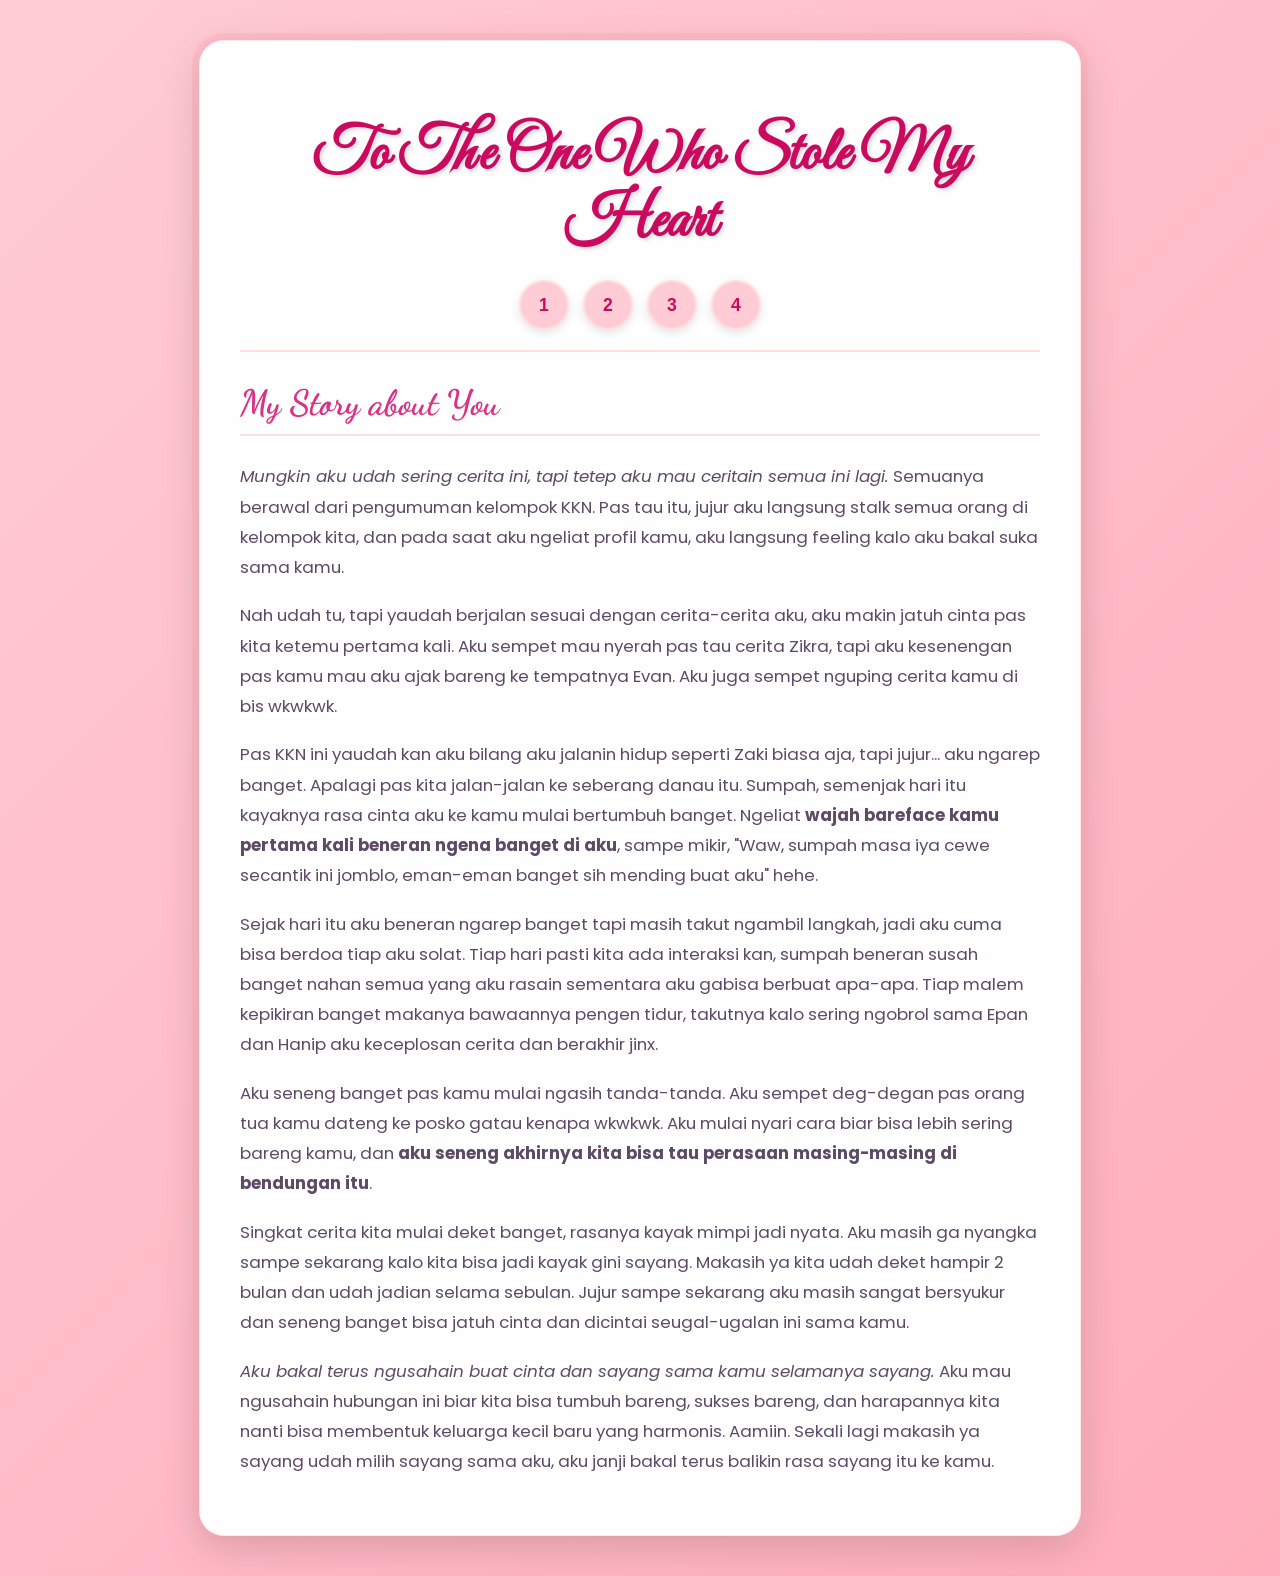
<file: index.html>
<!DOCTYPE html>
<html lang="en">
<head>
    <meta charset="UTF-8">
    <meta name="viewport" content="width=device-width, initial-scale=1.0">
    <title>for my wofelyyy aura ahza hanania</title>
    <link rel="stylesheet" href="style.css">
</head>
<body>
    <div class="container main-container">
        <header>
            <h1>To The One Who Stole My Heart</h1>
        </header>
        
        <nav>
            <button onclick="showContent('story')">1</button>
            <button onclick="showContent('thingsILove')">2</button>
            <button onclick="showContent('soundtrack')">3</button>
            <button onclick="showContent('photoAlbum')">4</button>
        </nav>
     
        <main id="content-area">
            
            <div id="story" class="content show">
                <h2>My Story about You</h2>
                
                <p>
                    <i>Mungkin aku udah sering cerita ini, tapi tetep aku mau ceritain semua ini lagi.</i> Semuanya berawal dari pengumuman kelompok KKN. Pas tau itu, jujur aku langsung stalk semua orang di kelompok kita, dan pada saat aku ngeliat profil kamu, aku langsung feeling kalo aku bakal suka sama kamu. 
                </p>
                <p>
                    Nah udah tu, tapi yaudah berjalan sesuai dengan cerita-cerita aku, aku makin jatuh cinta pas kita ketemu pertama kali. Aku sempet mau nyerah pas tau cerita Zikra, tapi aku kesenengan pas kamu mau aku ajak bareng ke tempatnya Evan. Aku juga sempet nguping cerita kamu di bis wkwkwk.
                </p>
                <p>
                    Pas KKN ini yaudah kan aku bilang aku jalanin hidup seperti Zaki biasa aja, tapi jujur... aku ngarep banget. Apalagi pas kita jalan-jalan ke seberang danau itu. Sumpah, semenjak hari itu kayaknya rasa cinta aku ke kamu mulai bertumbuh banget. Ngeliat <b>wajah bareface kamu pertama kali beneran ngena banget di aku</b>, sampe mikir, "Waw, sumpah masa iya cewe secantik ini jomblo, eman-eman banget sih mending buat aku" hehe.
                </p>
                <p>
                    Sejak hari itu aku beneran ngarep banget tapi masih takut ngambil langkah, jadi aku cuma bisa berdoa tiap aku solat. Tiap hari pasti kita ada interaksi kan, sumpah beneran susah banget nahan semua yang aku rasain sementara aku gabisa berbuat apa-apa. Tiap malem kepikiran banget makanya bawaannya pengen tidur, takutnya kalo sering ngobrol sama Epan dan Hanip aku keceplosan cerita dan berakhir jinx.
                </p>
                <p>
                    Aku seneng banget pas kamu mulai ngasih tanda-tanda. Aku sempet deg-degan pas orang tua kamu dateng ke posko gatau kenapa wkwkwk. Aku mulai nyari cara biar bisa lebih sering bareng kamu, dan <b>aku seneng akhirnya kita bisa tau perasaan masing-masing di bendungan itu</b>.
                </p>
                <p>
                    Singkat cerita kita mulai deket banget, rasanya kayak mimpi jadi nyata. Aku masih ga nyangka sampe sekarang kalo kita bisa jadi kayak gini sayang. Makasih ya kita udah deket hampir 2 bulan dan udah jadian selama sebulan. Jujur sampe sekarang aku masih sangat bersyukur dan seneng banget bisa jatuh cinta dan dicintai seugal-ugalan ini sama kamu.
                </p>
                <p>
                    <i>Aku bakal terus ngusahain buat cinta dan sayang sama kamu selamanya sayang.</i> Aku mau ngusahain hubungan ini biar kita bisa tumbuh bareng, sukses bareng, dan harapannya kita nanti bisa membentuk keluarga kecil baru yang harmonis. Aamiin. Sekali lagi makasih ya sayang udah milih sayang sama aku, aku janji bakal terus balikin rasa sayang itu ke kamu.
                </p>
            </div>

            <div id="thingsILove" class="content">
                <h2>All The Little Things I Love About U</h2>
                <ul>
                    <li>I Love Your Name</li>
                    <li>I Love Your Style</li>
                    <li>I Love Your Look</li>
                    <li>I Love Your Smile</li>
                    <li>I Love Your Eyes</li>
                    <li>I Love Your Laugh</li>
                    <li>I Love Your Voice</li>
                    <li>I Love Your Expressions</li>
                    <li>I Love Your Personality</li>
                    <li>I Love Your Kindness</li>
                    <li>I Love Your Patience</li>
                    <li>I Love Your Sense of Humor</li>
                    <li>I Love Your Confidence</li>
                    <li>I Love Your Positive Outlook</li>
                    <li>I Love The Way You Listen</li>
                    <li>I Love The Way You Love Me</li>
                    <li>I Love Your Silly Jokes</li>
                </ul>
                <p>
                    And honestly, I really hope to spend the rest of my time right here, so I can watch this list of things I love about you grow exponentially, from a simple start to a beautiful, infinite number.                
                </p>
            </div>

            <div id="soundtrack" class="content">
                <h2>The Soundtrack of My Obsession</h2>
                <p style="text-align: center; margin-bottom: 20px;">Lagu lagu yang buat aku kebayang sama kamu</p>
                
               <iframe data-testid="embed-iframe" style="border-radius:12px" 
               src="https://open.spotify.com/embed/playlist/1KHzj1It09iGmIIvkzum1D?utm_source=generator&theme=0&si=85cc73691477487e" width="100%" height="352" frameBorder="0" allowfullscreen="" allow="autoplay; clipboard-write; encrypted-media; fullscreen; picture-in-picture" loading="lazy">
            </iframe>
            </div>
        
            <div id="photoAlbum" class="content">
                        <h2>Our Journey in Pictures</h2>
                         <p style="text-align: center; margin-bottom: 25px;">Maaf kalo gabisa masukin semuanya, dan ga urut jugaa.. next seiring berjalannya waktu bakal terus akuu updatee kok</p>
    
                        <!-- Tempat kosong, isinya bakal dibikin otomatis sama script -->
                        <div class="gallery" id="autoGallery"></div>
                    </div>
                </div>
            </div>
        </main>
    </div>

    <script>
        function showContent(contentId) {
            const allContent = document.querySelectorAll('.content');
            allContent.forEach(content => {
                content.classList.remove('show');
            });

            const selectedContent = document.getElementById(contentId);
            selectedContent.classList.add('show');
        }

        document.addEventListener('DOMContentLoaded', (event) => {
            showContent('story');
        });
        // Script buat generate foto otomatis
        const galleryContainer = document.getElementById('autoGallery');
        const totalPhotos = 49; // Ganti angka ini sesuai jumlah total foto lu

        for (let i = 1; i <= totalPhotos; i++) {
            const polaroidDiv = document.createElement('div');
            polaroidDiv.className = 'polaroid';
            
            polaroidDiv.innerHTML = `
                <img src="foto (${i}).jpg" alt="Momen ${i}">
            `;
            galleryContainer.appendChild(polaroidDiv);
        }
    </script>
</body>
</html>
</file>
<file: style.css>
@import url('https://fonts.googleapis.com/css2?family=Dancing+Script:wght@400;700&family=Great+Vibes&family=Poppins:wght@300;400;600&display=swap');

body {
    font-family: 'Poppins', sans-serif;
    background: linear-gradient(135deg, #ffccd5, #ff8fa3); 
    background-size: 200% 200%; 
    animation: gradientAnimation 15s ease infinite; 
    color: #4B4453;
    display: flex;
    justify-content: center;
    align-items: center;
    min-height: 100vh;
    margin: 0;
    text-align: center;
    position: relative; 
}

@keyframes gradientAnimation {
    0% {background-position: 0% 50%;}
    50% {background-position: 100% 50%;}
    100% {background-position: 0% 50%;}
}

body::before {
    content: '';
    position: absolute;
    top: 0;
    left: 0;
    width: 100%;
    height: 100%;
    background-image: url('https://www.toptal.com/designers/subtlepatterns/patterns/tiny-variations.png'); 
    background-repeat: repeat;
    opacity: 0.3; 
    pointer-events: none;
    z-index: -1;
    filter: brightness(1.1) contrast(1.1); 
    animation: shimmer 10s infinite alternate; 
}

@keyframes shimmer {
    from { opacity: 0.25; }
    to { opacity: 0.35; }
}

.container {
    background-color: rgba(255, 255, 255, 0.98); 
    padding: 40px;
    border-radius: 25px; 
    box-shadow: 0 12px 40px rgba(0, 0, 0, 0.15), 
                0 0 0 7px rgba(255, 182, 193, 0.6); 
    max-width: 800px;
    width: 90%;
    position: relative; 
    overflow: hidden; 
    border: 1px solid rgba(255, 228, 230, 0.8); 
    margin: 40px Auto;
}

h1 {
    font-family: 'Great Vibes', cursive; 
    font-size: 3.8em; 
    color: #c90a5f; 
    text-shadow: 2px 2px 4px rgba(0,0,0,0.15); 
    margin-bottom: 25px;
    line-height: 1.1; 
}

h2 {
    font-family: 'Dancing Script', cursive; 
    font-size: 2.2em;
    color: #d63384;
    border-bottom: 2px solid #ffdde1; 
    padding-bottom: 10px;
    margin-bottom: 25px;
    text-shadow: 1px 1px 2px rgba(0,0,0,0.05); 
}

p {
    font-family: 'Poppins', sans-serif;
    line-height: 1.8; 
    font-size: 1.05em; 
    color: #5d4a66; 
    margin-bottom: 18px; 
}

.main-container nav {
    margin-bottom: 30px;
    border-bottom: 2px solid #ffdde1; 
    padding-bottom: 20px;
}

.main-container nav button {
    margin: 0 5px; 
    background-color: #ffccd5; 
    color: #c90a5f; 
    border: 2px solid #ffdde1; 
    width: 50px; 
    height: 50px;
    padding: 0;
    border-radius: 50%;
    font-weight: 700; 
    font-size: 1.1em; 
    box-shadow: 0 3px 10px rgba(0, 0, 0, 0.1); 
    cursor: pointer;
    transition: transform 0.2s, box-shadow 0.3s, background-color 0.3s;
}

.main-container nav button:hover {
    background-color: #c90a5f; 
    color: white;
    transform: translateY(-3px) scale(1.08); 
    box-shadow: 0 6px 15px rgba(0, 0, 0, 0.25);
}

.content {
    display: none; 
    text-align: left;
    animation: fadeIn 0.6s ease-out; 
}

.content.show {
    display: block; 
}

@keyframes fadeIn {
    from { opacity: 0; transform: translateY(15px); } 
    to { opacity: 1; transform: translateY(0); }
}

.main-container ul {
    list-style-type: none; 
    padding-left: 0; 
    text-align: left;
    margin-top: 25px;
}

.main-container ul li {
    text-transform: uppercase;
    font-weight: 600;
    margin-bottom: 14px; 
    color: #d63384; 
    position: relative;
    padding-left: 35px; 
    font-size: 1.08em; 
}

.main-container ul li::before {
    content: '💖'; 
    position: absolute;
    left: 0;
    color: #ff69b4; 
    font-size: 1.3em; 
    line-height: 1.4; 
    transform: rotate(-10deg); 
}

#thingsILove ul li:first-child {
    color: #c90a5f; 
    font-weight: 800; 
    font-size: 1.15em; 
    text-shadow: 1px 1px 3px rgba(0,0,0,0.1); 
}

#thingsILove ul li:first-child::before {
    content: '💖'; 
    position: absolute;
    transform: rotate(-10deg); 
    color: #ff69b4; 
    font-size: 1.3em;
    line-height: 1.3;
}

#thingsILove p {
    font-style: italic;
    font-weight: 600;
    margin-top: 35px; 
    text-align: center;
    color: #c90a5f; 
    font-size: 1.15em; 
}

#soundtrack iframe {
    border: none; 
    margin-top: 25px; 
    border-radius: 15px; 
    box-shadow: 0 8px 20px rgba(0,0,0,0.1); 
}

/* --- Style Galeri Foto Polaroid --- */
.gallery{
    display: grid;
    /* Kunci responsif: otomatis ngatur jumlah baris tergantung lebar layar */
    grid-template-columns: repeat(auto-fit, minmax(200px, 1fr));
    gap: 20px;
    margin-top: 20px;
}

.polaroid {
    background: white;
    padding: 8px 8px 15px 8px;
    box-shadow: 0 4px 15px rgba(0,0,0,0.15);
    border-radius: 2px;
    transition: transform 0.3s ease, box-shadow 0.3s ease;
    /* Hapus width 200px yang lama, ganti jadi 100% biar nyesuain ukuran grid */
    width: 100%;
    box-sizing: border-box;
    cursor: pointer;
}

.polaroid img {
    width: 100%;
    height: auto;
    border-radius: 2px;
    aspect-ratio: 1/1;
    object-fit: cover;
}

.polaroid .caption {
    font-family: 'Dancing Script', cursive;
    font-size: 1.5em;
    color: #5d4a66;
    text-align: center;
    margin-top: 15px;
}

.polaroid:nth-child(even) {
    transform: rotate(3deg);
}

.polaroid:nth-child(odd) {
    transform: rotate(-3deg);
}

.polaroid:hover {
    transform: scale(1.05) rotate(0deg);
    box-shadow: 0 8px 25px rgba(0,0,0,0.25);
    z-index: 10;
}
</file>
